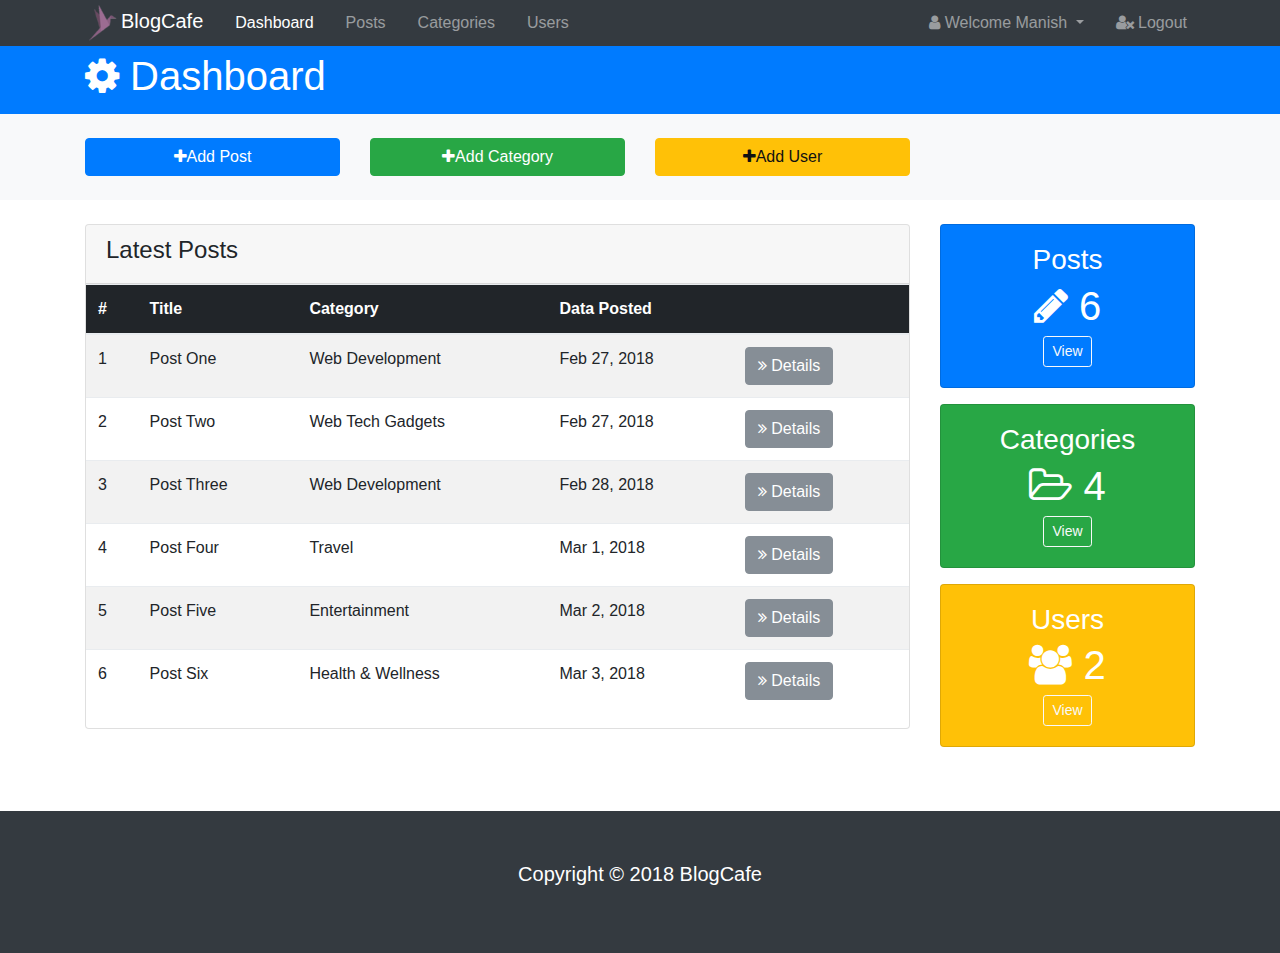
<file: src/index.html>
<!DOCTYPE html>
<html lang="en">

<head>
  <meta charset="UTF-8">
  <meta name="viewport" content="width=device-width, initial-scale=1.0">
  <meta http-equiv="X-UA-Compatible" content="ie=edge">
  <title>BlogCafe Admin Area</title>
  <!--############ Favicon ###########-->
  
  <link rel="apple-touch-icon" sizes="57x57" href="img/favicon/apple-icon-57x57.png">
  <link rel="apple-touch-icon" sizes="60x60" href="img/favicon/apple-icon-60x60.png">
  <link rel="apple-touch-icon" sizes="72x72" href="img/favicon/apple-icon-72x72.png">
  <link rel="apple-touch-icon" sizes="76x76" href="img/favicon/apple-icon-76x76.png">
  <link rel="apple-touch-icon" sizes="114x114" href="img/favicon/apple-icon-114x114.png">
  <link rel="apple-touch-icon" sizes="120x120" href="img/favicon/apple-icon-120x120.png">
  <link rel="apple-touch-icon" sizes="144x144" href="img/favicon/apple-icon-144x144.png">
  <link rel="apple-touch-icon" sizes="152x152" href="img/favicon/apple-icon-152x152.png">
  <link rel="apple-touch-icon" sizes="180x180" href="img/favicon/apple-icon-180x180.png">
  <link rel="icon" type="image/png" sizes="192x192" href="img/favicon/android-icon-192x192.png">
  <link rel="icon" type="image/png" sizes="32x32" href="img/favicon/favicon-32x32.png">
  <link rel="icon" type="image/png" sizes="96x96" href="img/favicon/favicon-96x96.png">
  <link rel="icon" type="image/png" sizes="16x16" href="img/favicon/favicon-16x16.png">
  <link rel="manifest" href="img/favicon/manifest.json">
  <meta name="msapplication-TileColor" content="#ffffff">
  <meta name="msapplication-TileImage" content="img/favicon/ms-icon-144x144.png">
  <meta name="theme-color" content="#ffffff">


  <link rel="stylesheet" href="css/font-awesome.min.css">
  <link rel="stylesheet" href="css/bootstrap.css">
  <link rel="stylesheet" href="css/style.css">
</head>

<body>

  <!--######################## NAVBAR #################-->

  <nav class="navbar navbar-expand-md navbar-dark bg-dark p-0">
    <div class="container">
      <a href="index.html" class="navbar-brand"><img src="img/favicon/android-icon-36x36.png" alt="logo">BlogCafe</a>
      <button class="navbar-toggler" data-toggle="collapse" data-target="#navbarNav">
        <span class="navbar-toggler-icon"></span>
      </button>
      <div class="collapse navbar-collapse" id="navbarNav">
        <ul class="navbar-nav">
          <li class="nav-item px-2">
            <a href="index.html" class="nav-link active">Dashboard</a>
          </li>
          <li class="nav-item px-2">
            <a href="posts.html" class="nav-link">Posts</a>
          </li>
          <li class="nav-item px-2">
            <a href="categories.html" class="nav-link">Categories</a>
          </li>
          <li class="nav-item px-2">
            <a href="users.html" class="nav-link">Users</a>
          </li>
        </ul>
        <ul class="navbar-nav ml-auto">
          <li class="nav-item dropdown mr-3">
            <a href="#" class="nav-link dropdown-toggle" data-toggle="dropdown">
              <i class="fa fa-user"></i> Welcome Manish
            </a>
            <div class="dropdown-menu">
              <a href="profile.html" class="dropdown-item">
                <i class="fa fa-user-circle"></i> Profile
              </a>
              <a href="settings.html" class="dropdown-item">
                <i class="fa fa-gear"></i> Settings
              </a>
            </div>
          </li>
          <li class="nav-item">
            <a href="login.html" class="nav-link">
              <i class="fa fa-user-times"></i> Logout
            </a>
          </li>
        </ul>
      </div>
    </div>
  </nav>

  <!--######################## HEADER #################-->

  <header id="main-header" class="py-2 bg-primary text-white">
    <div class="container">
      <div class="row">
        <div class="col-md-6">
          <h1><i class="fa fa-gear"></i> Dashboard</h1>
        </div>
      </div>
    </div>
  </header>

  <!--###################### ACTIONS ##################-->

  <section id="action" class="py-4 mb-4 bg-light">
    <div class="container">
      <div class="row">
        <div class="col-md-3">
          <a href="#" class="btn btn-primary btn-block" data-toggle="modal" data-target="#addPostModal">
            <i class="fa fa-plus"></i>Add Post
          </a>
        </div>
        <div class="col-md-3">
          <a href="#" class="btn btn-success btn-block" data-toggle="modal" data-target="#addCategoryModal">
            <i class="fa fa-plus"></i>Add Category
          </a>
        </div>
        <div class="col-md-3">
          <a href="#" class="btn btn-warning btn-block" data-toggle="modal" data-target="#addUserModal">
            <i class="fa fa-plus"></i>Add User
          </a>
        </div>
      </div>
    </div>
  </section>

  <!--################# POSTS #####################-->
  <section id="posts">
    <div class="container">
      <div class="row">
        <div class="col-md-9">
          <div class="card">
            <div class="card-header">
              <h4>Latest Posts</h4>
            </div>
            <table class="table table-striped">
              <thead class="thead-inverse">
                <tr>
                  <th>#</th>
                  <th>Title</th>
                  <th>Category</th>
                  <th>Data Posted</th>
                  <th></th>
                </tr>
              </thead>
              <tbody>
                <tr>
                  <td scope="row">1</td>
                  <td>Post One</td>
                  <td>Web Development</td>
                  <td>Feb 27, 2018</td>
                  <td><a href="details.html" class="btn btn-secondary">
                    <i class="fa fa-angle-double-right"></i> Details
                  </a></td>
                </tr>
                <tr>
                  <td scope="row">2</td>
                  <td>Post Two</td>
                  <td>Web Tech Gadgets</td>
                  <td>Feb 27, 2018</td>
                  <td><a href="details.html" class="btn btn-secondary">
                    <i class="fa fa-angle-double-right"></i> Details
                  </a></td>
                </tr>
                <tr>
                  <td scope="row">3</td>
                  <td>Post Three</td>
                  <td>Web Development</td>
                  <td>Feb 28, 2018</td>
                  <td><a href="details.html" class="btn btn-secondary">
                    <i class="fa fa-angle-double-right"></i> Details
                  </a></td>
                </tr>
                <tr>
                  <td scope="row">4</td>
                  <td>Post Four</td>
                  <td>Travel</td>
                  <td>Mar 1, 2018</td>
                  <td><a href="details.html" class="btn btn-secondary">
                    <i class="fa fa-angle-double-right"></i> Details
                  </a></td>
                </tr>
                <tr>
                  <td scope="row">5</td>
                  <td>Post Five</td>
                  <td>Entertainment</td>
                  <td>Mar 2, 2018</td>
                  <td><a href="details.html" class="btn btn-secondary">
                    <i class="fa fa-angle-double-right"></i> Details
                  </a></td>
                </tr>
                <tr>
                  <td scope="row">6</td>
                  <td>Post Six</td>
                  <td>Health & Wellness</td>
                  <td>Mar 3, 2018</td>
                  <td><a href="details.html" class="btn btn-secondary">
                    <i class="fa fa-angle-double-right"></i> Details
                  </a></td>
                </tr>
              </tbody>
            </table>
          </div>
        </div>
        <div class="col-md-3">
          <div class="card text-center bg-primary text-white mb-3">
            <div class="card-body">
              <h3>Posts</h3>
              <h1 class="dispaly-4">
                <i class="fa fa-pencil"></i> 6
              </h1>
              <a href="posts.html" class="btn btn-outline-light btn-sm">View</a>
            </div>
          </div>
          <div class="card text-center bg-success text-white mb-3">
            <div class="card-body">
              <h3>Categories</h3>
              <h1 class="dispaly-4">
                <i class="fa fa-folder-open-o"></i> 4
              </h1>
              <a href="categories.html" class="btn btn-outline-light btn-sm">View</a>
            </div>
          </div>
          <div class="card text-center bg-warning text-white mb-3">
            <div class="card-body">
              <h3>Users</h3>
              <h1 class="dispaly-4">
                <i class="fa fa-users"></i> 2
              </h1>
              <a href="users.html" class="btn btn-outline-light btn-sm">View</a>
            </div>
          </div>
        </div>
      </div>
    </div>
  </section>

  <!--################ Footer #################-->
  <footer id="main-footer" class="bg-dark text-white mt-5 p-5">
    <div class="container">
      <div class="row">
        <div class="col">
          <p class="lead text-center">Copyright &copy; 2018 BlogCafe</p>
        </div>
      </div>
    </div>
  </footer>

  <!--################# POST MODAL ##################-->

  <div class="modal fade" id="addPostModal">
    <div class="modal-dialog modal-lg">
      <div class="modal-content">
        <div class="modal-header bg-primary text-white">
          <h5 class="modal-title">Add Post</h5>
          <button class="close" data-dismiss="modal"><span>&times;</span></button>
        </div>
        <div class="modal-body">
          <form action="">
            <div class="form-group">
              <label for="title">Title</label>
              <input type="text" class="form-control">
            </div>
            <div class="form-group">
              <label for="category">Category</label>
              <select class="form-control">
                <option value="">Web Development</option>
                <option value="">Tech Gadgets</option>
                <option value="">Business</option>
                <option value="">Health & Wellness</option>
                <option value="">Travel</option>
                <option value="">Entertainment</option>
              </select>
            </div>
            <div class="form-group">
              <label for="file">Image Upload</label>
              <input type="file" class="form-control-file">
              <small class="form-text text-muted">Max Size 3mb</small>
            </div>
            <div class="form-group">
              <label for="body">Body</label>
              <textarea name="editor1" class="form-control"></textarea>
            </div>
          </form>
        </div>
        <div class="modal-footer">
          <button class="btn btn-secondary" data-dismiss="modal">Cancel</button>
          <button class="btn btn-primary" data-dismiss="modal">Save</button>
        </div>
      </div>
    </div>
  </div>

  <!--################# CATEGORY MODAL ##################-->

  <div class="modal fade" id="addCategoryModal">
    <div class="modal-dialog modal-lg">
      <div class="modal-content">
        <div class="modal-header bg-success text-white">
          <h5 class="modal-title">Add Category</h5>
          <button class="close" data-dismiss="modal"><span>&times;</span></button>
        </div>
        <div class="modal-body">
          <form action="">
            <div class="form-group">
              <label for="title">Title</label>
              <input type="text" class="form-control">
            </div>
          </form>
        </div>
        <div class="modal-footer">
          <button class="btn btn-secondary" data-dismiss="modal">Close</button>
          <button class="btn btn-success" data-dismiss="modal">Save Changes</button>
        </div>
      </div>
    </div>
  </div>

  <!--################# USER MODAL ##################-->

  <div class="modal fade" id="addUserModal">
    <div class="modal-dialog modal-lg">
      <div class="modal-content">
        <div class="modal-header bg-warning text-white">
          <h5 class="modal-title">Add User</h5>
          <button class="close" data-dismiss="modal"><span>&times;</span></button>
        </div>
        <div class="modal-body">
          <form action="">
            <div class="form-group">
              <label for="title">Name</label>
              <input type="text" class="form-control">
            </div>
            <div class="form-group">
              <label for="title">Email</label>
              <input type="email" class="form-control">
            </div>
            <div class="form-group">
              <label for="title">Password</label>
              <input type="password" class="form-control">
            </div>
            <div class="form-group">
              <label for="title">Confirm Password</label>
              <input type="password" class="form-control">
            </div>
          </form>
        </div>
        <div class="modal-footer">
          <button class="btn btn-secondary" data-dismiss="modal">Close</button>
          <button class="btn btn-warning" data-dismiss="modal">Save Changes</button>
        </div>
      </div>
    </div>
  </div>


  <script src="js/jquery.min.js"></script>
  <script src="js/popper.min.js"></script>
  <script src="js/bootstrap.min.js"></script>
  <script src="https://cdn.ckeditor.com/4.8.0/standard/ckeditor.js"></script>
  <script>
    CKEDITOR.replace('editor1');
  </script>
</body>

</html>
</file>
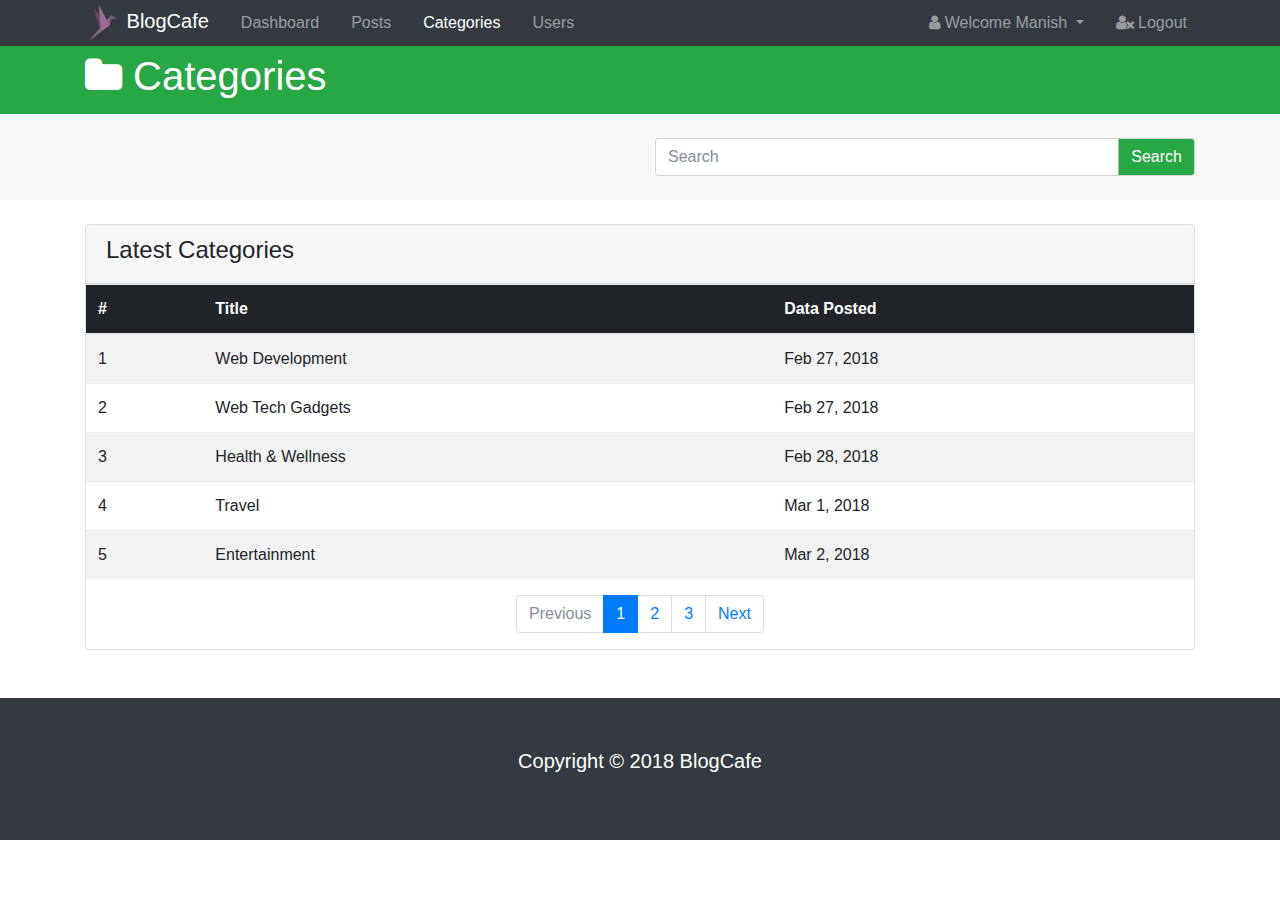
<file: src/categories.html>
<!DOCTYPE html>
<html lang="en">
<head>
  <meta charset="UTF-8">
  <meta name="viewport" content="width=device-width, initial-scale=1.0">
  <meta http-equiv="X-UA-Compatible" content="ie=edge">
  <title>BlogCafe Admin Area</title>

  <link rel="apple-touch-icon" sizes="57x57" href="img/favicon/apple-icon-57x57.png">
  <link rel="apple-touch-icon" sizes="60x60" href="img/favicon/apple-icon-60x60.png">
  <link rel="apple-touch-icon" sizes="72x72" href="img/favicon/apple-icon-72x72.png">
  <link rel="apple-touch-icon" sizes="76x76" href="img/favicon/apple-icon-76x76.png">
  <link rel="apple-touch-icon" sizes="114x114" href="img/favicon/apple-icon-114x114.png">
  <link rel="apple-touch-icon" sizes="120x120" href="img/favicon/apple-icon-120x120.png">
  <link rel="apple-touch-icon" sizes="144x144" href="img/favicon/apple-icon-144x144.png">
  <link rel="apple-touch-icon" sizes="152x152" href="img/favicon/apple-icon-152x152.png">
  <link rel="apple-touch-icon" sizes="180x180" href="img/favicon/apple-icon-180x180.png">
  <link rel="icon" type="image/png" sizes="192x192" href="img/favicon/android-icon-192x192.png">
  <link rel="icon" type="image/png" sizes="32x32" href="img/favicon/favicon-32x32.png">
  <link rel="icon" type="image/png" sizes="96x96" href="img/favicon/favicon-96x96.png">
  <link rel="icon" type="image/png" sizes="16x16" href="img/favicon/favicon-16x16.png">
  <link rel="manifest" href="img/favicon/manifest.json">
  <meta name="msapplication-TileColor" content="#ffffff">
  <meta name="msapplication-TileImage" content="img/favicon/ms-icon-144x144.png">
  <meta name="theme-color" content="#ffffff">

  <link rel="stylesheet" href="css/font-awesome.min.css">
  <link rel="stylesheet" href="css/bootstrap.css">
  <link rel="stylesheet" href="css/style.css">
</head>
<body>

<!--######################## NAVBAR #################-->

  <nav class="navbar navbar-expand-md navbar-dark bg-dark p-0">
    <div class="container">
      <a href="index.html" class="navbar-brand"><img src="img/favicon/android-icon-36x36.png" alt="logo"> BlogCafe</a>
      <button class="navbar-toggler" data-toggle="collapse" data-target="#navbarNav">
        <span class="navbar-toggler-icon"></span>
      </button>
      <div class="collapse navbar-collapse" id="navbarNav">
        <ul class="navbar-nav">
          <li class="nav-item px-2">
            <a href="index.html" class="nav-link">Dashboard</a>
          </li>
          <li class="nav-item px-2">
            <a href="posts.html" class="nav-link">Posts</a>
          </li>
          <li class="nav-item px-2">
            <a href="categories.html" class="nav-link active">Categories</a>
          </li>
          <li class="nav-item px-2">
            <a href="users.html" class="nav-link">Users</a>
          </li>
        </ul>
        <ul class="navbar-nav ml-auto">
          <li class="nav-item dropdown mr-3">
            <a href="#" class="nav-link dropdown-toggle" data-toggle="dropdown">
              <i class="fa fa-user"></i> Welcome Manish
            </a>
            <div class="dropdown-menu">
              <a href="profile.html" class="dropdown-item">
                <i class="fa fa-user-circle"></i> Profile
              </a>
              <a href="settings.html" class="dropdown-item">
                <i class="fa fa-gear"></i> Settings
              </a>
            </div>
          </li>
          <li class="nav-item">
            <a href="login.html" class="nav-link">
              <i class="fa fa-user-times"></i> Logout
            </a>
          </li>
        </ul>
      </div>
    </div>
  </nav>

  <!--######################## HEADER #################-->

  <header id="main-header" class="py-2 bg-success text-white">
    <div class="container">
      <div class="row">
        <div class="col-md-6">
          <h1><i class="fa fa-folder"></i> Categories</h1>
        </div>
      </div>
    </div>
  </header>

  <!--###################### ACTIONS ##################-->

  <section id="action" class="py-4 mb-4 bg-light">
    <div class="container">
      <div class="row">
        <div class="col-md-6 ml-auto">
          <div class="input-group">
            <input type="text" class="form-control" placeholder="Search">
            <span class="input-group-btn">
              <button class="btn btn-success">Search</button>
            </span>
          </div>
        </div>
      </div>
    </div>
  </section>

  <!--################# CATEGORIES #####################-->
  <section id="categories">
    <div class="container">
      <div class="row">
        <div class="col">
          <div class="card">
            <div class="card-header">
              <h4>Latest Categories</h4>
            </div>
            <table class="table table-striped">
              <thead class="thead-inverse">
                <tr>
                  <th>#</th>
                  <th>Title</th>
                  <th>Data Posted</th>
                </tr>
              </thead>
              <tbody>
                <tr>
                  <td scope="row">1</td>
                  <td>Web Development</td>
                  <td>Feb 27, 2018</td>
                </tr>
                <tr>
                  <td scope="row">2</td>
                  <td>Web Tech Gadgets</td>
                  <td>Feb 27, 2018</td>
                </tr>
                <tr>
                  <td scope="row">3</td>
                  <td>Health & Wellness</td>
                  <td>Feb 28, 2018</td>
                </tr>
                <tr>
                  <td scope="row">4</td>
                  <td>Travel</td>
                  <td>Mar 1, 2018</td>
                </tr>
                <tr>
                  <td scope="row">5</td>
                  <td>Entertainment</td>
                  <td>Mar 2, 2018</td>
                </tr>
              </tbody>
            </table>
            <nav class="ml-4 self mx-auto">
              <ul class="pagination">
                <li class="page-item disabled"><a href="#" class="page-link">Previous</a></li>
                <li class="page-item active"><a href="#" class="page-link">1</a></a></li>
                <li class="page-item"><a href="#" class="page-link">2</a></li>
                <li class="page-item"><a href="#" class="page-link">3</a></li>
                <li class="page-item"><a href="#" class="page-link">Next</a></li>
              </ul>
            </nav>
          </div>
        </div>
      </div>
    </div>
  </section>

  <!--################ Footer #################-->
  <footer id="main-footer" class="bg-dark text-white mt-5 p-5">
    <div class="container">
      <div class="row">
        <div class="col">
          <p class="lead text-center">Copyright &copy; 2018 BlogCafe</p>
        </div>
      </div>
    </div>
  </footer>


  <script src="js/jquery.min.js"></script>
  <script src="js/popper.min.js"></script>
  <script src="js/bootstrap.min.js"></script>
</body>
</html>
</file>
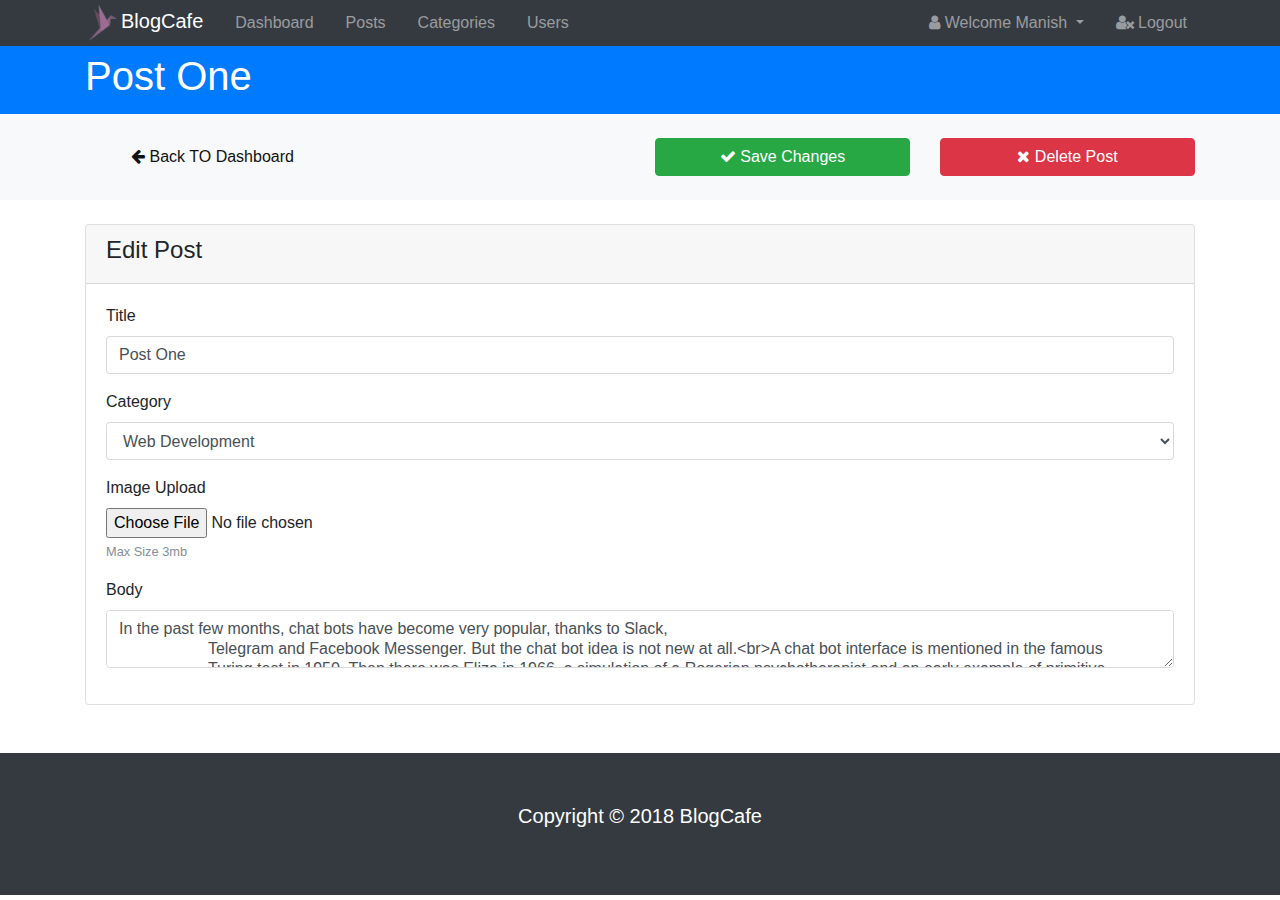
<file: src/details.html>
<!DOCTYPE html>
<html lang="en">

<head>
  <meta charset="UTF-8">
  <meta name="viewport" content="width=device-width, initial-scale=1.0">
  <meta http-equiv="X-UA-Compatible" content="ie=edge">
  <title>BlogCafe Admin Area</title>
  <!--############ Favicon ###########-->

  <link rel="apple-touch-icon" sizes="57x57" href="img/favicon/apple-icon-57x57.png">
  <link rel="apple-touch-icon" sizes="60x60" href="img/favicon/apple-icon-60x60.png">
  <link rel="apple-touch-icon" sizes="72x72" href="img/favicon/apple-icon-72x72.png">
  <link rel="apple-touch-icon" sizes="76x76" href="img/favicon/apple-icon-76x76.png">
  <link rel="apple-touch-icon" sizes="114x114" href="img/favicon/apple-icon-114x114.png">
  <link rel="apple-touch-icon" sizes="120x120" href="img/favicon/apple-icon-120x120.png">
  <link rel="apple-touch-icon" sizes="144x144" href="img/favicon/apple-icon-144x144.png">
  <link rel="apple-touch-icon" sizes="152x152" href="img/favicon/apple-icon-152x152.png">
  <link rel="apple-touch-icon" sizes="180x180" href="img/favicon/apple-icon-180x180.png">
  <link rel="icon" type="image/png" sizes="192x192" href="img/favicon/android-icon-192x192.png">
  <link rel="icon" type="image/png" sizes="32x32" href="img/favicon/favicon-32x32.png">
  <link rel="icon" type="image/png" sizes="96x96" href="img/favicon/favicon-96x96.png">
  <link rel="icon" type="image/png" sizes="16x16" href="img/favicon/favicon-16x16.png">
  <link rel="manifest" href="img/favicon/manifest.json">
  <meta name="msapplication-TileColor" content="#ffffff">
  <meta name="msapplication-TileImage" content="img/favicon/ms-icon-144x144.png">
  <meta name="theme-color" content="#ffffff">


  <link rel="stylesheet" href="css/font-awesome.min.css">
  <link rel="stylesheet" href="css/bootstrap.css">
  <link rel="stylesheet" href="css/style.css">
</head>

<body>

  <!--######################## NAVBAR #################-->

  <nav class="navbar navbar-expand-md navbar-dark bg-dark p-0">
    <div class="container">
      <a href="index.html" class="navbar-brand"><img src="img/favicon/android-icon-36x36.png" alt="logo">BlogCafe</a>
      <button class="navbar-toggler" data-toggle="collapse" data-target="#navbarNav">
        <span class="navbar-toggler-icon"></span>
      </button>
      <div class="collapse navbar-collapse" id="navbarNav">
        <ul class="navbar-nav">
          <li class="nav-item px-2">
            <a href="index.html" class="nav-link">Dashboard</a>
          </li>
          <li class="nav-item px-2">
            <a href="posts.html" class="nav-link">Posts</a>
          </li>
          <li class="nav-item px-2">
            <a href="categories.html" class="nav-link">Categories</a>
          </li>
          <li class="nav-item px-2">
            <a href="users.html" class="nav-link">Users</a>
          </li>
        </ul>
        <ul class="navbar-nav ml-auto">
          <li class="nav-item dropdown mr-3">
            <a href="#" class="nav-link dropdown-toggle" data-toggle="dropdown">
              <i class="fa fa-user"></i> Welcome Manish
            </a>
            <div class="dropdown-menu">
              <a href="profile.html" class="dropdown-item">
                <i class="fa fa-user-circle"></i> Profile
              </a>
              <a href="settings.html" class="dropdown-item">
                <i class="fa fa-gear"></i> Settings
              </a>
            </div>
          </li>
          <li class="nav-item">
            <a href="login.html" class="nav-link">
              <i class="fa fa-user-times"></i> Logout
            </a>
          </li>
        </ul>
      </div>
    </div>
  </nav>

  <!--######################## HEADER #################-->

  <header id="main-header" class="py-2 bg-primary text-white">
    <div class="container">
      <div class="row">
        <div class="col-md-6">
          <h1>Post One</h1>
        </div>
      </div>
    </div>
  </header>

  <!--###################### ACTIONS ##################-->

  <section id="action" class="py-4 mb-4 bg-light">
    <div class="container">
      <div class="row">
        <div class="col-md-3 mr-auto">
          <a href="index.html" class="btn btn-light btn-block">
            <i class="fa fa-arrow-left"></i> Back TO Dashboard
          </a>
        </div>
        <div class="col-md-3">
          <a href="#" class="btn btn-success btn-block">
            <i class="fa fa-check"></i> Save Changes
          </a>
        </div>
        <div class="col-md-3">
          <a href="#" class="btn btn-danger btn-block">
            <i class="fa fa-remove"></i> Delete Post
          </a>
        </div>
      </div>
    </div>
  </section>

  <!--################# POSTS #####################-->
  <section id="posts">
    <div class="container">
      <div class="row">
        <div class="col">
          <div class="card">
            <div class="card-header">
              <h4>Edit Post</h4>
            </div>
            <div class="card-body">
              <form action="">
                <div class="form-group">
                  <label for="title">Title</label>
                  <input type="text" class="form-control" value="Post One">
                </div>
                <div class="form-group">
                  <label for="title">Category</label>
                  <select class="form-control">
                    <option value="">Web Development</option>
                    <option value="">Tech Gadgets</option>
                    <option value="">Business</option>
                    <option value="">Health & Wellness</option>
                  <select>
                </div>
                <div class="form-group">
                  <label for="file">Image Upload</label>
                  <input type="file" class="form-control-file">
                  <small class="form-text text-muted">Max Size 3mb</small>
                </div>
                <div class="form-group">
                  <label for="body">Body</label>
                  <textarea name="editor1" class="form-control">In the past few months, chat bots have become very popular, thanks to Slack,
                    Telegram and Facebook Messenger. But the chat bot idea is not new at all.<br>A chat bot interface is mentioned in the famous
                    Turing test in 1950. Then there was Eliza in 1966, a simulation of a Rogerian psychotherapist and an early example of primitive
                    natural language processing. After that came Parry in 1972, a simulation of a person with paranoid schizophrenia (and, yes, of course,
                    Parry met Eliza).</textarea>
                </div>
              </form>
            </div>
          </div>
        </div>
      </div>
    </div>
  </section>

  <!--################ Footer #################-->
  <footer id="main-footer" class="bg-dark text-white mt-5 p-5">
    <div class="container">
      <div class="row">
        <div class="col">
          <p class="lead text-center">Copyright &copy; 2018 BlogCafe</p>
        </div>
      </div>
    </div>
  </footer>



  <script src="js/jquery.min.js"></script>
  <script src="js/popper.min.js"></script>
  <script src="js/bootstrap.min.js"></script>
  <script src="https://cdn.ckeditor.com/4.8.0/standard/ckeditor.js"></script>
  <script>
    CKEDITOR.replace('editor1');
  </script>
</body>

</html>
</file>
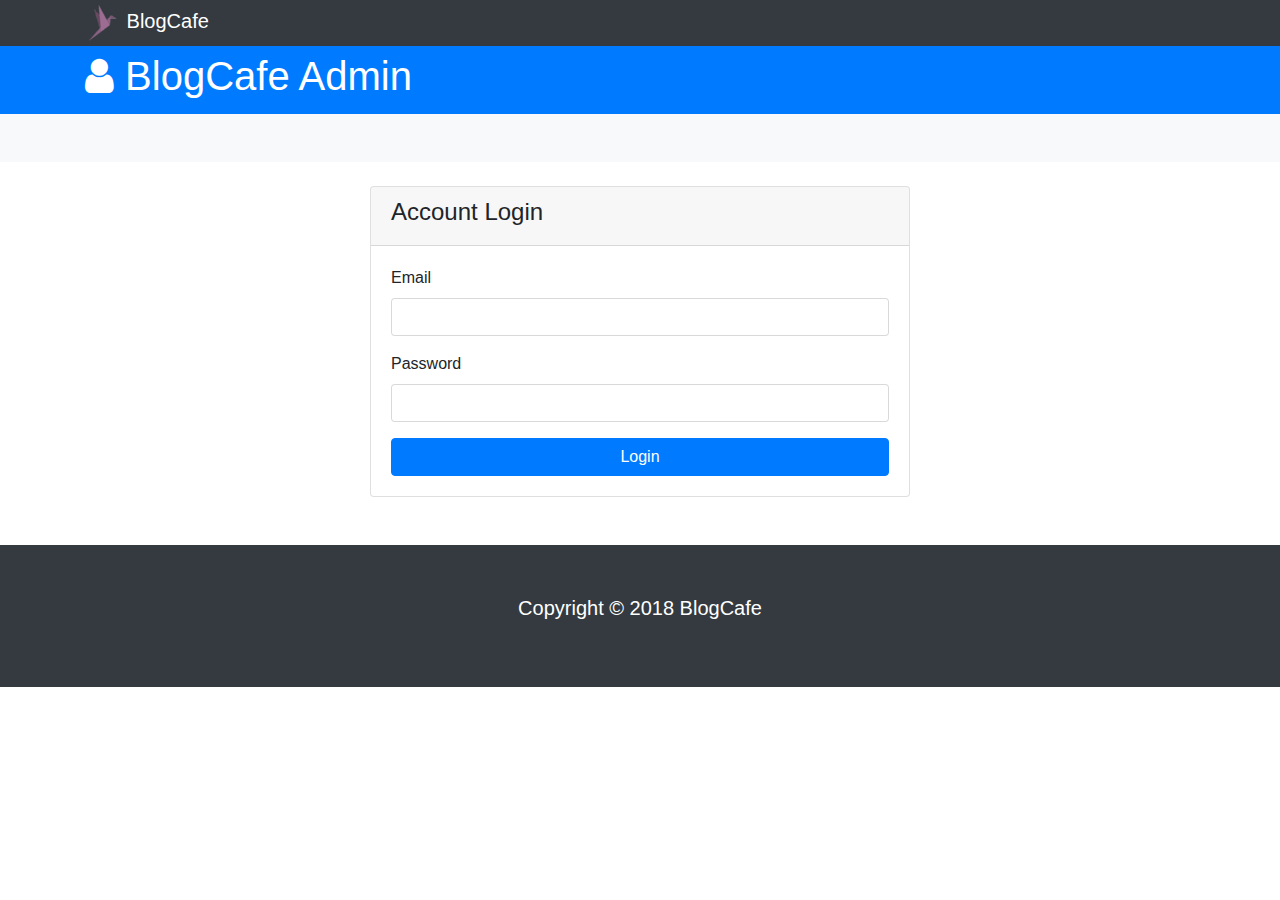
<file: src/login.html>
<!DOCTYPE html>
<html lang="en">
<head>
  <meta charset="UTF-8">
  <meta name="viewport" content="width=device-width, initial-scale=1.0">
  <meta http-equiv="X-UA-Compatible" content="ie=edge">
  <title>BlogCafe Admin Area</title>

  <link rel="apple-touch-icon" sizes="57x57" href="img/favicon/apple-icon-57x57.png">
  <link rel="apple-touch-icon" sizes="60x60" href="img/favicon/apple-icon-60x60.png">
  <link rel="apple-touch-icon" sizes="72x72" href="img/favicon/apple-icon-72x72.png">
  <link rel="apple-touch-icon" sizes="76x76" href="img/favicon/apple-icon-76x76.png">
  <link rel="apple-touch-icon" sizes="114x114" href="img/favicon/apple-icon-114x114.png">
  <link rel="apple-touch-icon" sizes="120x120" href="img/favicon/apple-icon-120x120.png">
  <link rel="apple-touch-icon" sizes="144x144" href="img/favicon/apple-icon-144x144.png">
  <link rel="apple-touch-icon" sizes="152x152" href="img/favicon/apple-icon-152x152.png">
  <link rel="apple-touch-icon" sizes="180x180" href="img/favicon/apple-icon-180x180.png">
  <link rel="icon" type="image/png" sizes="192x192" href="img/favicon/android-icon-192x192.png">
  <link rel="icon" type="image/png" sizes="32x32" href="img/favicon/favicon-32x32.png">
  <link rel="icon" type="image/png" sizes="96x96" href="img/favicon/favicon-96x96.png">
  <link rel="icon" type="image/png" sizes="16x16" href="img/favicon/favicon-16x16.png">
  <link rel="manifest" href="img/favicon/manifest.json">
  <meta name="msapplication-TileColor" content="#ffffff">
  <meta name="msapplication-TileImage" content="img/favicon/ms-icon-144x144.png">
  <meta name="theme-color" content="#ffffff">

  <link rel="stylesheet" href="css/font-awesome.min.css">
  <link rel="stylesheet" href="css/bootstrap.css">
  <link rel="stylesheet" href="css/style.css">
</head>
<body>

<!--######################## NAVBAR #################-->

  <nav class="navbar navbar-dark bg-dark p-0">
    <div class="container">
      <a href="index.html" class="navbar-brand"><img src="img/favicon/android-icon-36x36.png" alt="logo"> BlogCafe</a>
    </div>
  </nav>

  <!--######################## HEADER #################-->

  <header id="main-header" class="py-2 bg-primary text-white">
    <div class="container">
      <div class="row">
        <div class="col-md-6">
          <h1><i class="fa fa-user"></i> BlogCafe Admin</h1>
        </div>
      </div>
    </div>
  </header>

<!--######################## ACTIONS #################-->
<section id="action" class="py-4 mb-4 bg-light">
    <div class="container">
      <div class="row">
      </div>
    </div>
  </section>

  <!--######################## LOGIN #################-->
  <section id="login">
    <div class="container">
      <div class="row">
        <div class="col-md-6 mx-auto">
          <div class="card">
            <div class="card-header">
              <h4>Account Login</h4>
            </div>
            <div class="card-body">
              <form action="index.html">
                <div class="form-group">
                  <label for="email">Email</label>
                  <input type="email" class="form-control">
                </div>
                <div class="form-group">
                  <label for="password">Password</label>
                  <input type="password" class="form-control">
                </div>
                <input type="submit" class="btn btn-primary btn-block" value="Login ">
              </form>
            </div>
          </div>
        </div>
      </div>
    </div>
  </section>

  <!--################ Footer #################-->
  <footer id="main-footer" class="bg-dark text-white mt-5 p-5">
    <div class="container">
      <div class="row">
        <div class="col">
          <p class="lead text-center">Copyright &copy; 2018 BlogCafe</p>
        </div>
      </div>
    </div>
  </footer>


  <script src="js/jquery.min.js"></script>
  <script src="js/popper.min.js"></script>
  <script src="js/bootstrap.min.js"></script>
</body>
</html>
</file>
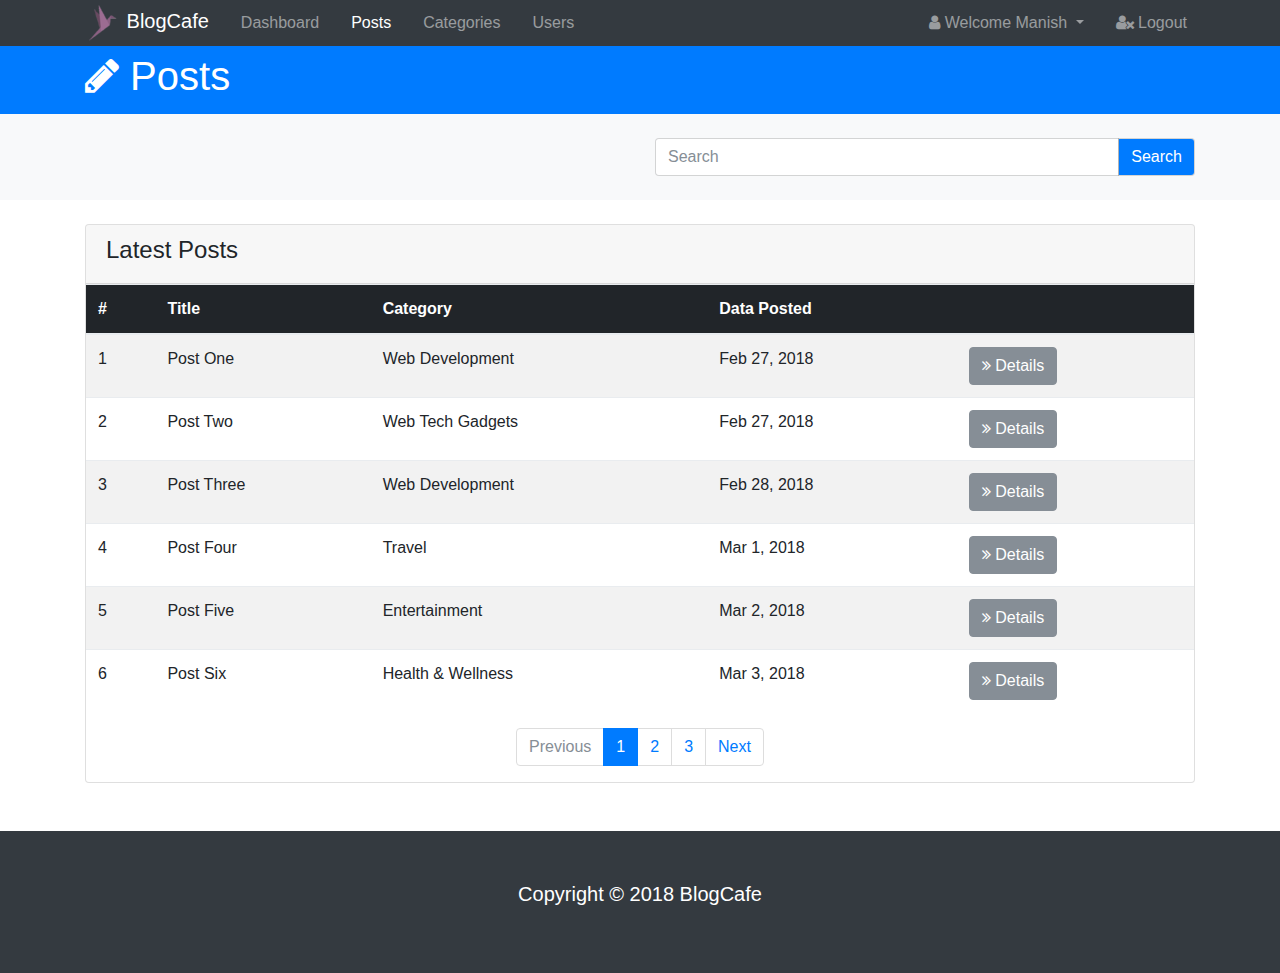
<file: src/posts.html>
<!DOCTYPE html>
<html lang="en">
<head>
  <meta charset="UTF-8">
  <meta name="viewport" content="width=device-width, initial-scale=1.0">
  <meta http-equiv="X-UA-Compatible" content="ie=edge">
  <title>BlogCafe Admin Area</title>

  <link rel="apple-touch-icon" sizes="57x57" href="img/favicon/apple-icon-57x57.png">
  <link rel="apple-touch-icon" sizes="60x60" href="img/favicon/apple-icon-60x60.png">
  <link rel="apple-touch-icon" sizes="72x72" href="img/favicon/apple-icon-72x72.png">
  <link rel="apple-touch-icon" sizes="76x76" href="img/favicon/apple-icon-76x76.png">
  <link rel="apple-touch-icon" sizes="114x114" href="img/favicon/apple-icon-114x114.png">
  <link rel="apple-touch-icon" sizes="120x120" href="img/favicon/apple-icon-120x120.png">
  <link rel="apple-touch-icon" sizes="144x144" href="img/favicon/apple-icon-144x144.png">
  <link rel="apple-touch-icon" sizes="152x152" href="img/favicon/apple-icon-152x152.png">
  <link rel="apple-touch-icon" sizes="180x180" href="img/favicon/apple-icon-180x180.png">
  <link rel="icon" type="image/png" sizes="192x192" href="img/favicon/android-icon-192x192.png">
  <link rel="icon" type="image/png" sizes="32x32" href="img/favicon/favicon-32x32.png">
  <link rel="icon" type="image/png" sizes="96x96" href="img/favicon/favicon-96x96.png">
  <link rel="icon" type="image/png" sizes="16x16" href="img/favicon/favicon-16x16.png">
  <link rel="manifest" href="img/favicon/manifest.json">
  <meta name="msapplication-TileColor" content="#ffffff">
  <meta name="msapplication-TileImage" content="img/favicon/ms-icon-144x144.png">
  <meta name="theme-color" content="#ffffff">

  <link rel="stylesheet" href="css/font-awesome.min.css">
  <link rel="stylesheet" href="css/bootstrap.css">
  <link rel="stylesheet" href="css/style.css">
</head>
<body>

<!--######################## NAVBAR #################-->

  <nav class="navbar navbar-expand-md navbar-dark bg-dark p-0">
    <div class="container">
      <a href="index.html" class="navbar-brand"><img src="img/favicon/android-icon-36x36.png" alt="logo"> BlogCafe</a>
      <button class="navbar-toggler" data-toggle="collapse" data-target="#navbarNav">
        <span class="navbar-toggler-icon"></span>
      </button>
      <div class="collapse navbar-collapse" id="navbarNav">
        <ul class="navbar-nav">
          <li class="nav-item px-2">
            <a href="index.html" class="nav-link">Dashboard</a>
          </li>
          <li class="nav-item px-2">
            <a href="posts.html" class="nav-link active">Posts</a>
          </li>
          <li class="nav-item px-2">
            <a href="categories.html" class="nav-link">Categories</a>
          </li>
          <li class="nav-item px-2">
            <a href="users.html" class="nav-link">Users</a>
          </li>
        </ul>
        <ul class="navbar-nav ml-auto">
          <li class="nav-item dropdown mr-3">
            <a href="#" class="nav-link dropdown-toggle" data-toggle="dropdown">
              <i class="fa fa-user"></i> Welcome Manish
            </a>
            <div class="dropdown-menu">
              <a href="profile.html" class="dropdown-item">
                <i class="fa fa-user-circle"></i> Profile
              </a>
              <a href="settings.html" class="dropdown-item">
                <i class="fa fa-gear"></i> Settings
              </a>
            </div>
          </li>
          <li class="nav-item">
            <a href="login.html" class="nav-link">
              <i class="fa fa-user-times"></i> Logout
            </a>
          </li>
        </ul>
      </div>
    </div>
  </nav>

  <!--######################## HEADER #################-->

  <header id="main-header" class="py-2 bg-primary text-white">
    <div class="container">
      <div class="row">
        <div class="col-md-6">
          <h1><i class="fa fa-pencil"></i> Posts</h1>
        </div>
      </div>
    </div>
  </header>

  <!--###################### ACTIONS ##################-->

  <section id="action" class="py-4 mb-4 bg-light">
    <div class="container">
      <div class="row">
        <div class="col-md-6 ml-auto">
          <div class="input-group">
            <input type="text" class="form-control" placeholder="Search">
            <span class="input-group-btn">
              <button class="btn btn-primary">Search</button>
            </span>
          </div>
        </div>
      </div>
    </div>
  </section>

  <!--################# POSTS #####################-->
  <section id="posts">
    <div class="container">
      <div class="row">
        <div class="col">
          <div class="card">
            <div class="card-header">
              <h4>Latest Posts</h4>
            </div>
            <table class="table table-striped">
              <thead class="thead-inverse">
                <tr>
                  <th>#</th>
                  <th>Title</th>
                  <th>Category</th>
                  <th>Data Posted</th>
                  <th></th>
                </tr>
              </thead>
              <tbody>
                <tr>
                  <td scope="row">1</td>
                  <td>Post One</td>
                  <td>Web Development</td>
                  <td>Feb 27, 2018</td>
                  <td><a href="details.html" class="btn btn-secondary">
                    <i class="fa fa-angle-double-right"></i> Details
                  </a></td>
                </tr>
                <tr>
                  <td scope="row">2</td>
                  <td>Post Two</td>
                  <td>Web Tech Gadgets</td>
                  <td>Feb 27, 2018</td>
                  <td><a href="details.html" class="btn btn-secondary">
                    <i class="fa fa-angle-double-right"></i> Details
                  </a></td>
                </tr>
                <tr>
                  <td scope="row">3</td>
                  <td>Post Three</td>
                  <td>Web Development</td>
                  <td>Feb 28, 2018</td>
                  <td><a href="details.html" class="btn btn-secondary">
                    <i class="fa fa-angle-double-right"></i> Details
                  </a></td>
                </tr>
                <tr>
                  <td scope="row">4</td>
                  <td>Post Four</td>
                  <td>Travel</td>
                  <td>Mar 1, 2018</td>
                  <td><a href="details.html" class="btn btn-secondary">
                    <i class="fa fa-angle-double-right"></i> Details
                  </a></td>
                </tr>
                <tr>
                  <td scope="row">5</td>
                  <td>Post Five</td>
                  <td>Entertainment</td>
                  <td>Mar 2, 2018</td>
                  <td><a href="details.html" class="btn btn-secondary">
                    <i class="fa fa-angle-double-right"></i> Details
                  </a></td>
                </tr>
                <tr>
                  <td scope="row">6</td>
                  <td>Post Six</td>
                  <td>Health & Wellness</td>
                  <td>Mar 3, 2018</td>
                  <td><a href="details.html" class="btn btn-secondary">
                    <i class="fa fa-angle-double-right"></i> Details
                  </a></td>
                </tr>
              </tbody>
            </table>
            <nav class="ml-4 mx-auto">
              <ul class="pagination">
                <li class="page-item disabled"><a href="#" class="page-link">Previous</a></li>
                <li class="page-item active"><a href="#" class="page-link">1</a></a></li>
                <li class="page-item"><a href="#" class="page-link">2</a></li>
                <li class="page-item"><a href="#" class="page-link">3</a></li>
                <li class="page-item"><a href="#" class="page-link">Next</a></li>
              </ul>
            </nav>
          </div>
        </div>
      </div>
    </div>
  </section>

  <!--################ Footer #################-->
  <footer id="main-footer" class="bg-dark text-white mt-5 p-5">
    <div class="container">
      <div class="row">
        <div class="col">
          <p class="lead text-center">Copyright &copy; 2018 BlogCafe</p>
        </div>
      </div>
    </div>
  </footer>


  <script src="js/jquery.min.js"></script>
  <script src="js/popper.min.js"></script>
  <script src="js/bootstrap.min.js"></script>
</body>
</html>
</file>
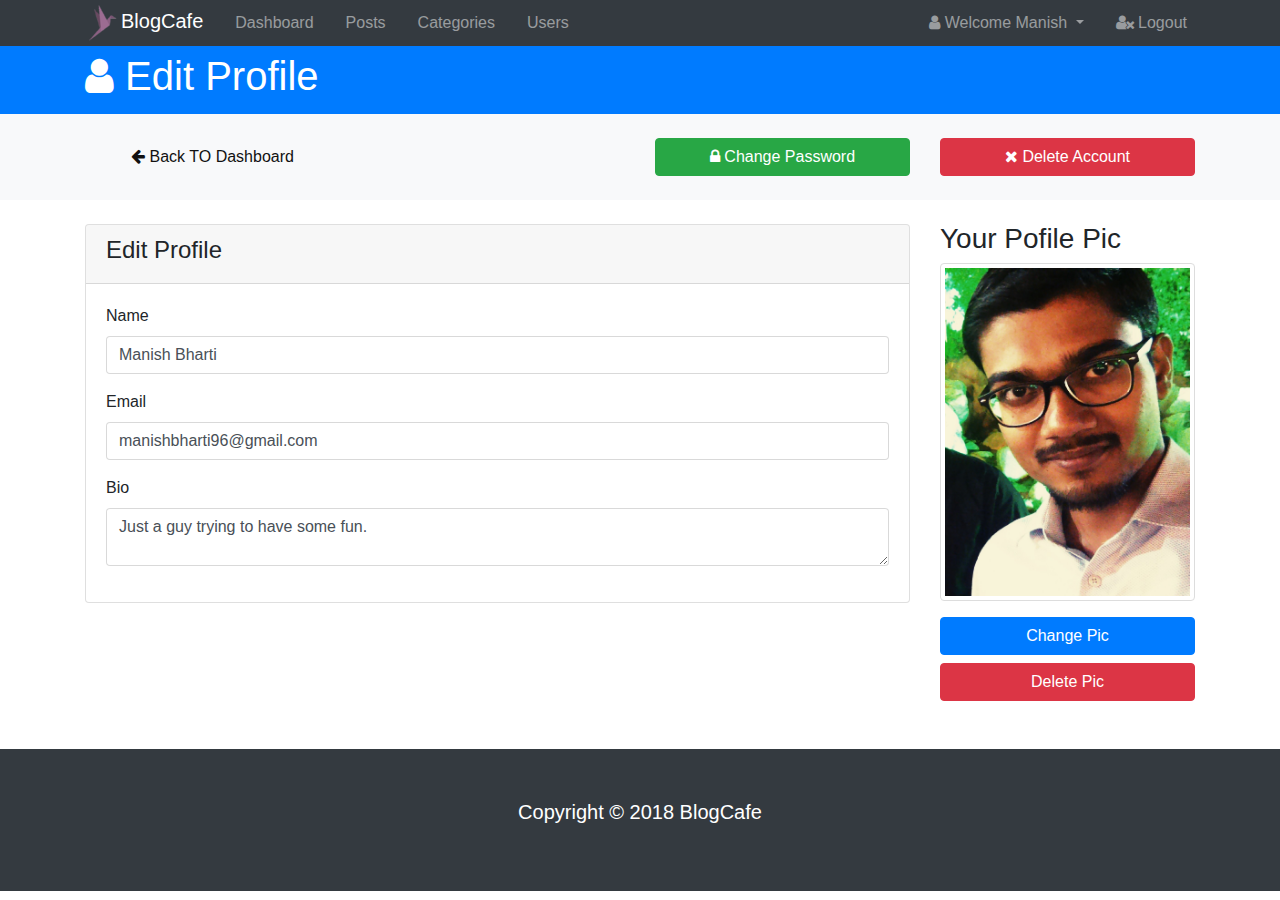
<file: src/profile.html>
<!DOCTYPE html>
<html lang="en">

<head>
  <meta charset="UTF-8">
  <meta name="viewport" content="width=device-width, initial-scale=1.0">
  <meta http-equiv="X-UA-Compatible" content="ie=edge">
  <title>BlogCafe Admin Area</title>
  <!--############ Favicon ###########-->

  <link rel="apple-touch-icon" sizes="57x57" href="img/favicon/apple-icon-57x57.png">
  <link rel="apple-touch-icon" sizes="60x60" href="img/favicon/apple-icon-60x60.png">
  <link rel="apple-touch-icon" sizes="72x72" href="img/favicon/apple-icon-72x72.png">
  <link rel="apple-touch-icon" sizes="76x76" href="img/favicon/apple-icon-76x76.png">
  <link rel="apple-touch-icon" sizes="114x114" href="img/favicon/apple-icon-114x114.png">
  <link rel="apple-touch-icon" sizes="120x120" href="img/favicon/apple-icon-120x120.png">
  <link rel="apple-touch-icon" sizes="144x144" href="img/favicon/apple-icon-144x144.png">
  <link rel="apple-touch-icon" sizes="152x152" href="img/favicon/apple-icon-152x152.png">
  <link rel="apple-touch-icon" sizes="180x180" href="img/favicon/apple-icon-180x180.png">
  <link rel="icon" type="image/png" sizes="192x192" href="img/favicon/android-icon-192x192.png">
  <link rel="icon" type="image/png" sizes="32x32" href="img/favicon/favicon-32x32.png">
  <link rel="icon" type="image/png" sizes="96x96" href="img/favicon/favicon-96x96.png">
  <link rel="icon" type="image/png" sizes="16x16" href="img/favicon/favicon-16x16.png">
  <link rel="manifest" href="img/favicon/manifest.json">
  <meta name="msapplication-TileColor" content="#ffffff">
  <meta name="msapplication-TileImage" content="img/favicon/ms-icon-144x144.png">
  <meta name="theme-color" content="#ffffff">


  <link rel="stylesheet" href="css/font-awesome.min.css">
  <link rel="stylesheet" href="css/bootstrap.css">
  <link rel="stylesheet" href="css/style.css">
</head>

<body>

  <!--######################## NAVBAR #################-->

  <nav class="navbar navbar-expand-md navbar-dark bg-dark p-0">
    <div class="container">
      <a href="index.html" class="navbar-brand"><img src="img/favicon/android-icon-36x36.png" alt="logo">BlogCafe</a>
      <button class="navbar-toggler" data-toggle="collapse" data-target="#navbarNav">
        <span class="navbar-toggler-icon"></span>
      </button>
      <div class="collapse navbar-collapse" id="navbarNav">
        <ul class="navbar-nav">
          <li class="nav-item px-2">
            <a href="index.html" class="nav-link">Dashboard</a>
          </li>
          <li class="nav-item px-2">
            <a href="posts.html" class="nav-link">Posts</a>
          </li>
          <li class="nav-item px-2">
            <a href="categories.html" class="nav-link">Categories</a>
          </li>
          <li class="nav-item px-2">
            <a href="users.html" class="nav-link">Users</a>
          </li>
        </ul>
        <ul class="navbar-nav ml-auto">
          <li class="nav-item dropdown mr-3">
            <a href="#" class="nav-link dropdown-toggle" data-toggle="dropdown">
              <i class="fa fa-user"></i> Welcome Manish
            </a>
            <div class="dropdown-menu">
              <a href="profile.html" class="dropdown-item">
                <i class="fa fa-user-circle"></i> Profile
              </a>
              <a href="settings.html" class="dropdown-item">
                <i class="fa fa-gear"></i> Settings
              </a>
            </div>
          </li>
          <li class="nav-item">
            <a href="login.html" class="nav-link">
              <i class="fa fa-user-times"></i> Logout
            </a>
          </li>
        </ul>
      </div>
    </div>
  </nav>

  <!--######################## HEADER #################-->

  <header id="main-header" class="py-2 bg-primary text-white">
    <div class="container">
      <div class="row">
        <div class="col-md-6">
          <h1><i class="fa fa-user"></i> Edit Profile</h1>
        </div>
      </div>
    </div>
  </header>

  <!--###################### ACTIONS ##################-->

  <section id="action" class="py-4 mb-4 bg-light">
    <div class="container">
      <div class="row">
        <div class="col-md-3 mr-auto">
          <a href="index.html" class="btn btn-light btn-block">
            <i class="fa fa-arrow-left"></i> Back TO Dashboard
          </a>
        </div>
        <div class="col-md-3">
          <a href="#" class="btn btn-success btn-block" data-toggle="modal" data-target="#passwordModal">
            <i class="fa fa-lock"></i> Change Password
          </a>
        </div>
        <div class="col-md-3" data-toggle="modal" data-target="#deleteAccountModal">
          <a href="#" class="btn btn-danger btn-block">
            <i class="fa fa-remove"></i> Delete Account
          </a>
        </div>
      </div>
    </div>
  </section>

  <!--################# PROFILE EDIT #####################-->
  <section id="profile">
    <div class="container">
      <div class="row">
        <div class="col-md-9">
          <div class="card">
            <div class="card-header">
              <h4>Edit Profile</h4>
            </div>
            <div class="card-body">
              <form action="">
                <div class="form-group">
                  <label for="name">Name</label>
                  <input type="text" class="form-control" value="Manish Bharti">
                </div>
                <div class="form-group">
                  <label for="email">Email</label>
                  <input type="email" class="form-control" value="manishbharti96@gmail.com">
                </div>
                <div class="form-group">
                  <label for="body">Bio</label>
                  <textarea name="editor1" class="form-control">Just a guy trying to have some fun.</textarea>
                </div>
              </form>
            </div>
          </div>
        </div>
        <div class="col-md-3">
          <h3>Your Pofile Pic</h3>
          <img id="profile_pic" src="img/avatar.jpg" alt="profile_pic" class="d-block img-fluid mb-3 img-thumbnail">
          <span class="btn btn-primary btn-block btn-file" onclick="setTimeout(func1, 12000)">Change Pic <input type="file"></span>
          <button class="btn btn-danger btn-block" data-toggle="modal" data-target="#deletePicModal">Delete Pic</button>
        </div>
      </div>
    </div>
  </section>

  <!--################ Footer #################-->
  <footer id="main-footer" class="bg-dark text-white mt-5 p-5">
    <div class="container">
      <div class="row">
        <div class="col">
          <p class="lead text-center">Copyright &copy; 2018 BlogCafe</p>
        </div>
      </div>
    </div>
  </footer>

  <!--################# PASSWORD MODAL ##################-->

  <div class="modal fade" id="passwordModal">
    <div class="modal-dialog modal-lg">
      <div class="modal-content">
        <div class="modal-header bg-primary text-white">
          <h5 class="modal-title">Change Password</h5>
          <button class="close" data-dismiss="modal"><span>&times;</span></button>
        </div>
        <div class="modal-body">
          <form action="">
            <div class="form-group">
              <label for="title">Password</label>
              <input type="password" class="form-control">
            </div>
            <div class="form-group">
              <label for="title">Confirm Password</label>
              <input type="password" class="form-control">
            </div>
          </form>
        </div>
        <div class="modal-footer">
          <button class="btn btn-secondary" data-dismiss="modal">Close</button>
          <button class="btn btn-primary" data-dismiss="modal">Update Changes</button>
        </div>
      </div>
    </div>
  </div>

  <!--################# DELETE ACCOUNT MODAL ##################-->

  <div class="modal fade" id="deleteAccountModal">
    <div class="modal-dialog modal-lg">
      <div class="modal-content">
        <div class="modal-header bg-danger text-white">
          <h5 class="modal-title">Delete Account</h5>
          <button class="close" data-dismiss="modal"><span>&times;</span></button>
        </div>
        <div class="modal-body">
          <p class="lead">Account once deleted, will be permanentaly removed fron BlogCafe.<br>
            Are you sure you want to delete your account?</p>
        </div>
        <div class="modal-footer">
          <button class="btn btn-secondary" data-dismiss="modal">Cancel</button>
          <button class="btn btn-danger" data-dismiss="modal">Delete My Account</button>
        </div>
      </div>
    </div>
  </div>

  <!--################# DELETE PIC MODAL ##################-->

  <div class="modal fade" id="deletePicModal">
    <div class="modal-dialog modal-lg">
      <div class="modal-content">
        <div class="modal-header bg-danger text-white">
          <h5 class="modal-title">Delete Pic</h5>
          <button class="close" data-dismiss="modal"><span>&times;</span></button>
        </div>
        <div class="modal-body">
          <p class="lead">Your profile pic will be set to the BlogCafe'sdefault image.<br>
            Do you wish to continue?</p>
        </div>
        <div class="modal-footer">
          <button class="btn btn-secondary" data-dismiss="modal">Cancel</button>
          <button class="btn btn-danger" data-dismiss="modal" onClick="func2()">Delete My Pic</button>
        </div>
      </div>
    </div>
  </div>

  <script src="js/jquery.min.js"></script>
  <script src="js/popper.min.js"></script>
  <script src="js/bootstrap.min.js"></script>
  <script src="js/profile.js"></script>
  <script src="https://cdn.ckeditor.com/4.8.0/standard/ckeditor.js"></script>
  <script>
    CKEDITOR.replace('editor1');
  </script>
</body>

</html>
</file>
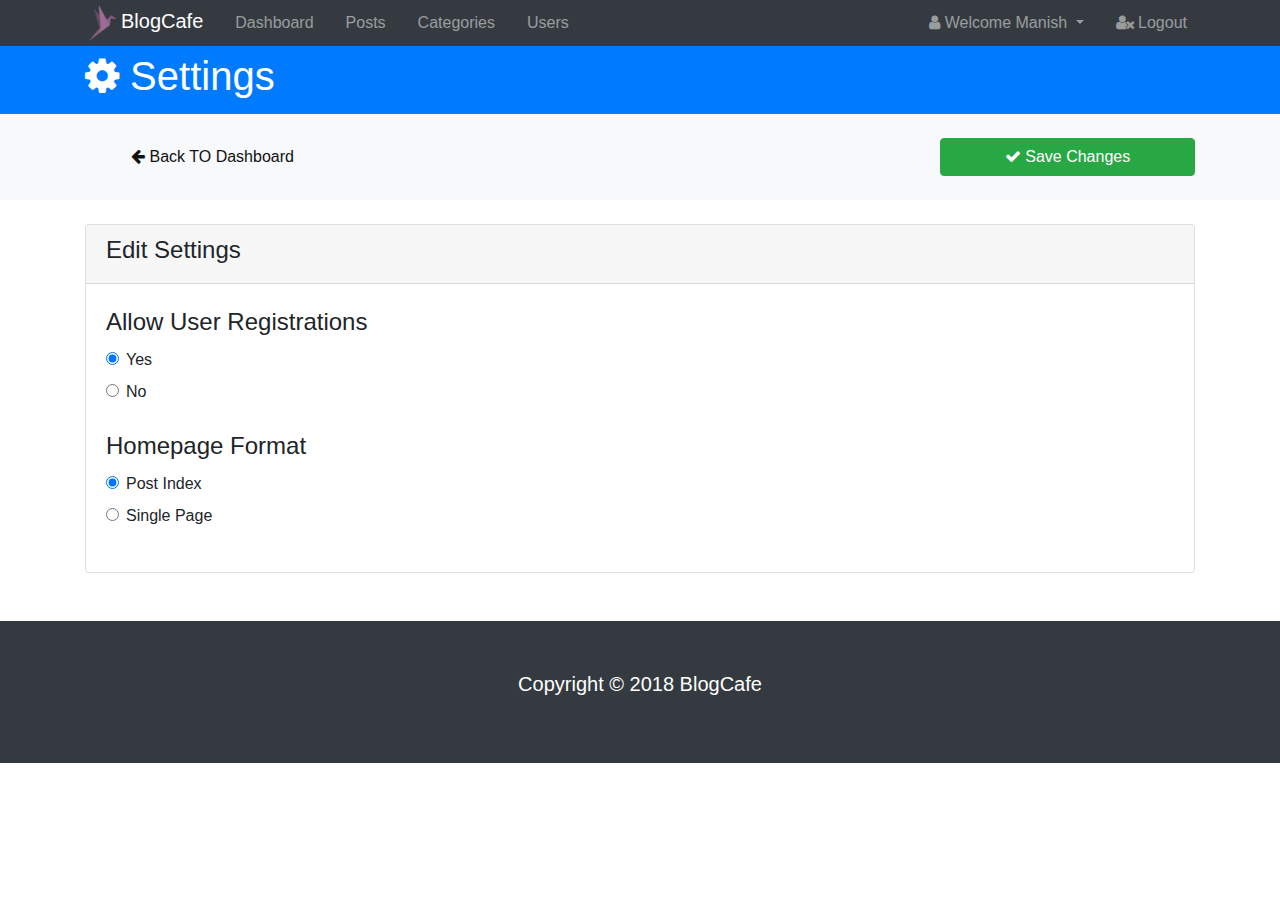
<file: src/settings.html>
<!DOCTYPE html>
<html lang="en">

<head>
  <meta charset="UTF-8">
  <meta name="viewport" content="width=device-width, initial-scale=1.0">
  <meta http-equiv="X-UA-Compatible" content="ie=edge">
  <title>BlogCafe Admin Area</title>
  <!--############ Favicon ###########-->

  <link rel="apple-touch-icon" sizes="57x57" href="img/favicon/apple-icon-57x57.png">
  <link rel="apple-touch-icon" sizes="60x60" href="img/favicon/apple-icon-60x60.png">
  <link rel="apple-touch-icon" sizes="72x72" href="img/favicon/apple-icon-72x72.png">
  <link rel="apple-touch-icon" sizes="76x76" href="img/favicon/apple-icon-76x76.png">
  <link rel="apple-touch-icon" sizes="114x114" href="img/favicon/apple-icon-114x114.png">
  <link rel="apple-touch-icon" sizes="120x120" href="img/favicon/apple-icon-120x120.png">
  <link rel="apple-touch-icon" sizes="144x144" href="img/favicon/apple-icon-144x144.png">
  <link rel="apple-touch-icon" sizes="152x152" href="img/favicon/apple-icon-152x152.png">
  <link rel="apple-touch-icon" sizes="180x180" href="img/favicon/apple-icon-180x180.png">
  <link rel="icon" type="image/png" sizes="192x192" href="img/favicon/android-icon-192x192.png">
  <link rel="icon" type="image/png" sizes="32x32" href="img/favicon/favicon-32x32.png">
  <link rel="icon" type="image/png" sizes="96x96" href="img/favicon/favicon-96x96.png">
  <link rel="icon" type="image/png" sizes="16x16" href="img/favicon/favicon-16x16.png">
  <link rel="manifest" href="img/favicon/manifest.json">
  <meta name="msapplication-TileColor" content="#ffffff">
  <meta name="msapplication-TileImage" content="img/favicon/ms-icon-144x144.png">
  <meta name="theme-color" content="#ffffff">


  <link rel="stylesheet" href="css/font-awesome.min.css">
  <link rel="stylesheet" href="css/bootstrap.css">
  <link rel="stylesheet" href="css/style.css">
</head>

<body>

  <!--######################## NAVBAR #################-->

  <nav class="navbar navbar-expand-md navbar-dark bg-dark p-0">
    <div class="container">
      <a href="index.html" class="navbar-brand"><img src="img/favicon/android-icon-36x36.png" alt="logo">BlogCafe</a>
      <button class="navbar-toggler" data-toggle="collapse" data-target="#navbarNav">
        <span class="navbar-toggler-icon"></span>
      </button>
      <div class="collapse navbar-collapse" id="navbarNav">
        <ul class="navbar-nav">
          <li class="nav-item px-2">
            <a href="index.html" class="nav-link">Dashboard</a>
          </li>
          <li class="nav-item px-2">
            <a href="posts.html" class="nav-link">Posts</a>
          </li>
          <li class="nav-item px-2">
            <a href="categories.html" class="nav-link">Categories</a>
          </li>
          <li class="nav-item px-2">
            <a href="users.html" class="nav-link">Users</a>
          </li>
        </ul>
        <ul class="navbar-nav ml-auto">
          <li class="nav-item dropdown mr-3">
            <a href="#" class="nav-link dropdown-toggle" data-toggle="dropdown">
              <i class="fa fa-user"></i> Welcome Manish
            </a>
            <div class="dropdown-menu">
              <a href="profile.html" class="dropdown-item">
                <i class="fa fa-user-circle"></i> Profile
              </a>
              <a href="settings.html" class="dropdown-item">
                <i class="fa fa-gear"></i> Settings
              </a>
            </div>
          </li>
          <li class="nav-item">
            <a href="login.html" class="nav-link">
              <i class="fa fa-user-times"></i> Logout
            </a>
          </li>
        </ul>
      </div>
    </div>
  </nav>

  <!--######################## HEADER #################-->

  <header id="main-header" class="py-2 bg-primary text-white">
    <div class="container">
      <div class="row">
        <div class="col-md-6">
          <h1><i class="fa fa-gear"></i> Settings</h1>
        </div>
      </div>
    </div>
  </header>

  <!--###################### ACTIONS ##################-->

  <section id="action" class="py-4 mb-4 bg-light">
    <div class="container">
      <div class="row">
        <div class="col-md-3 mr-auto">
          <a href="index.html" class="btn btn-light btn-block">
            <i class="fa fa-arrow-left"></i> Back TO Dashboard
          </a>
        </div>
        <div class="col-md-3">
          <a href="index.html" class="btn btn-success btn-block">
            <i class="fa fa-check"></i> Save Changes
          </a>
        </div>
      </div>
    </div>
  </section>

  <!--################# SETTINGS #####################-->
  <section id="settings">
    <div class="container">
      <div class="row">
        <div class="col">
          <div class="card">
            <div class="card-header">
              <h4>Edit Settings</h4>
            </div>
            <div class="card-body">
              <form action="">
                <fieldset class="form-group">
                  <legend>Allow User Registrations</legend>
                  <div class="form-check">
                    <label class="form-check-label">
                      <input type="radio" class="form-check-input" value="yes" name="ur" checked> Yes
                    </label>
                  </div>
                  <div class="form-check">
                    <label class="form-check-label">
                      <input type="radio" class="form-check-input" value="no" name="ur"> No
                    </label>
                  </div>
                </fieldset>
                <fieldset class="form-group">
                  <legend>Homepage Format</legend>
                  <div class="form-check">
                    <label class="form-check-label">
                      <input type="radio" class="form-check-input" value="posts" name="homepage_format" checked> Post Index
                    </label>
                  </div>
                  <div class="form-check">
                    <label class="form-check-label">
                      <input type="radio" class="form-check-input" value="page" name="homepage_format"> Single Page
                    </label>
                  </div>
                </fieldset>
              </form>
            </div>
          </div>
        </div>
      </div>
    </div>
  </section>

  <!--################ Footer #################-->
  <footer id="main-footer" class="bg-dark text-white mt-5 p-5">
    <div class="container">
      <div class="row">
        <div class="col">
          <p class="lead text-center">Copyright &copy; 2018 BlogCafe</p>
        </div>
      </div>
    </div>
  </footer>



  <script src="js/jquery.min.js"></script>
  <script src="js/popper.min.js"></script>
  <script src="js/bootstrap.min.js"></script>
  <script src="https://cdn.ckeditor.com/4.8.0/standard/ckeditor.js"></script>
  <script>
    CKEDITOR.replace('editor1');
  </script>
</body>

</html>
</file>
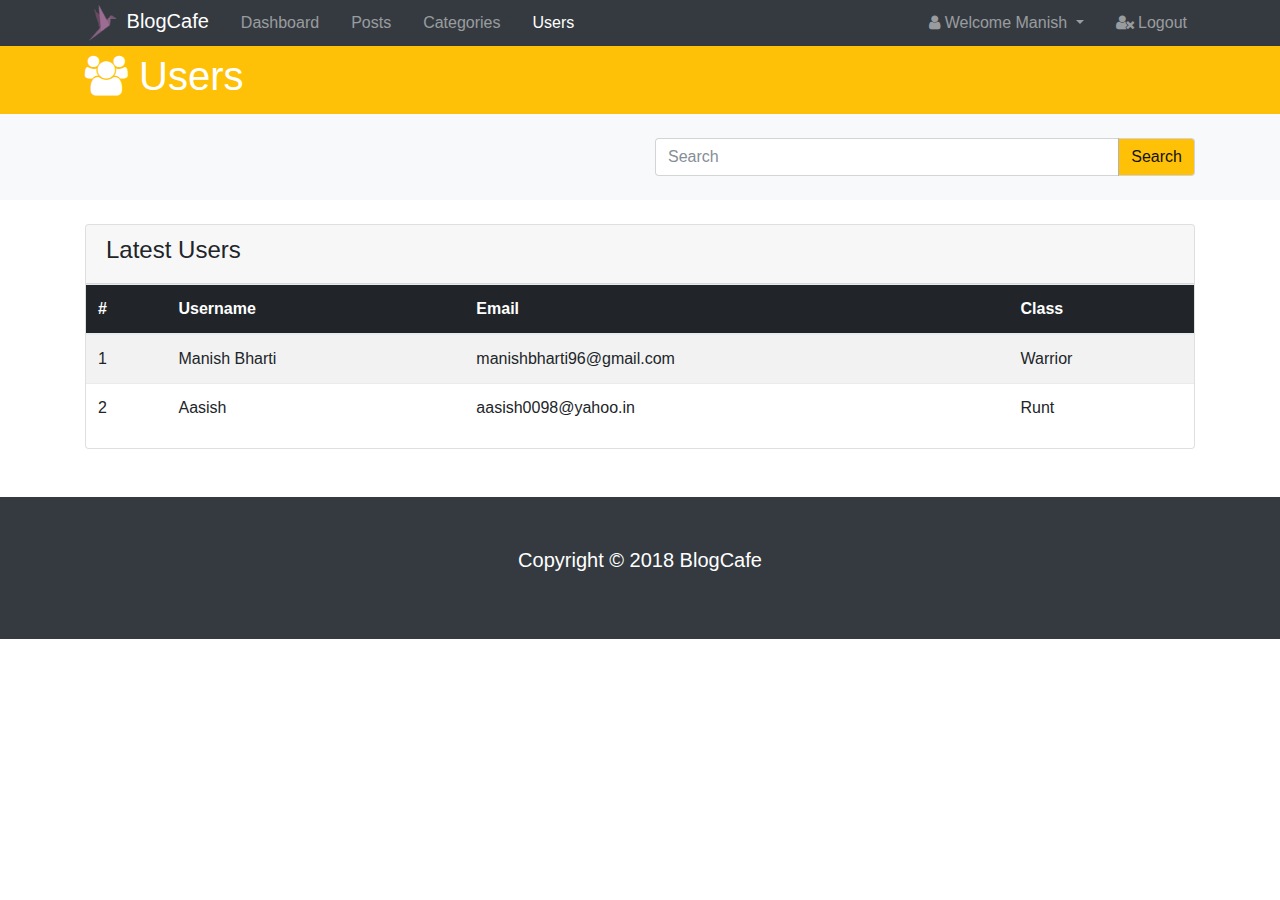
<file: src/users.html>
<!DOCTYPE html>
<html lang="en">

<head>
  <meta charset="UTF-8">
  <meta name="viewport" content="width=device-width, initial-scale=1.0">
  <meta http-equiv="X-UA-Compatible" content="ie=edge">
  <title>BlogCafe Admin Area</title>

  <link rel="apple-touch-icon" sizes="57x57" href="img/favicon/apple-icon-57x57.png">
  <link rel="apple-touch-icon" sizes="60x60" href="img/favicon/apple-icon-60x60.png">
  <link rel="apple-touch-icon" sizes="72x72" href="img/favicon/apple-icon-72x72.png">
  <link rel="apple-touch-icon" sizes="76x76" href="img/favicon/apple-icon-76x76.png">
  <link rel="apple-touch-icon" sizes="114x114" href="img/favicon/apple-icon-114x114.png">
  <link rel="apple-touch-icon" sizes="120x120" href="img/favicon/apple-icon-120x120.png">
  <link rel="apple-touch-icon" sizes="144x144" href="img/favicon/apple-icon-144x144.png">
  <link rel="apple-touch-icon" sizes="152x152" href="img/favicon/apple-icon-152x152.png">
  <link rel="apple-touch-icon" sizes="180x180" href="img/favicon/apple-icon-180x180.png">
  <link rel="icon" type="image/png" sizes="192x192" href="img/favicon/android-icon-192x192.png">
  <link rel="icon" type="image/png" sizes="32x32" href="img/favicon/favicon-32x32.png">
  <link rel="icon" type="image/png" sizes="96x96" href="img/favicon/favicon-96x96.png">
  <link rel="icon" type="image/png" sizes="16x16" href="img/favicon/favicon-16x16.png">
  <link rel="manifest" href="img/favicon/manifest.json">
  <meta name="msapplication-TileColor" content="#ffffff">
  <meta name="msapplication-TileImage" content="img/favicon/ms-icon-144x144.png">
  <meta name="theme-color" content="#ffffff">

  <link rel="stylesheet" href="css/font-awesome.min.css">
  <link rel="stylesheet" href="css/bootstrap.css">
  <link rel="stylesheet" href="css/style.css">
</head>

<body>

  <!--######################## NAVBAR #################-->

  <nav class="navbar navbar-expand-md navbar-dark bg-dark p-0">
    <div class="container">
      <a href="index.html" class="navbar-brand"><img src="img/favicon/android-icon-36x36.png" alt="logo"> BlogCafe</a>
      <button class="navbar-toggler" data-toggle="collapse" data-target="#navbarNav">
        <span class="navbar-toggler-icon"></span>
      </button>
      <div class="collapse navbar-collapse" id="navbarNav">
        <ul class="navbar-nav">
          <li class="nav-item px-2">
            <a href="index.html" class="nav-link">Dashboard</a>
          </li>
          <li class="nav-item px-2">
            <a href="posts.html" class="nav-link">Posts</a>
          </li>
          <li class="nav-item px-2">
            <a href="categories.html" class="nav-link">Categories</a>
          </li>
          <li class="nav-item px-2">
            <a href="users.html" class="nav-link active">Users</a>
          </li>
        </ul>
        <ul class="navbar-nav ml-auto">
          <li class="nav-item dropdown mr-3">
            <a href="#" class="nav-link dropdown-toggle" data-toggle="dropdown">
              <i class="fa fa-user"></i> Welcome Manish
            </a>
            <div class="dropdown-menu">
              <a href="profile.html" class="dropdown-item">
                <i class="fa fa-user-circle"></i> Profile
              </a>
              <a href="settings.html" class="dropdown-item">
                <i class="fa fa-gear"></i> Settings
              </a>
            </div>
          </li>
          <li class="nav-item">
            <a href="login.html" class="nav-link">
              <i class="fa fa-user-times"></i> Logout
            </a>
          </li>
        </ul>
      </div>
    </div>
  </nav>

  <!--######################## HEADER #################-->

  <header id="main-header" class="py-2 bg-warning text-white">
    <div class="container">
      <div class="row">
        <div class="col-md-6">
          <h1><i class="fa fa-users"></i> Users</h1>
        </div>
      </div>
    </div>
  </header>

  <!--###################### ACTIONS ##################-->

  <section id="action" class="py-4 mb-4 bg-light">
    <div class="container">
      <div class="row">
        <div class="col-md-6 ml-auto">
          <div class="input-group">
            <input type="text" class="form-control" placeholder="Search">
            <span class="input-group-btn">
              <button class="btn btn-warning">Search</button>
            </span>
          </div>
        </div>
      </div>
    </div>
  </section>

  <!--################# USERS #####################-->
  <section id="users">
    <div class="container">
      <div class="row">
        <div class="col">
          <div class="card">
            <div class="card-header">
              <h4>Latest Users</h4>
            </div>
            <table class="table table-striped">
              <thead class="thead-inverse">
                <tr>
                  <th>#</th>
                  <th>Username</th>
                  <th>Email</th>
                  <th>Class</th>
                </tr>
              </thead>
              <tbody>
                <tr>
                  <td scope="row">1</td>
                  <td>Manish Bharti</td>
                  <td>manishbharti96@gmail.com</td>
                  <td>Warrior</td>
                </tr>
                <tr>
                  <td scope="row">2</td>
                  <td>Aasish</td>
                  <td>aasish0098@yahoo.in</td>
                  <td>Runt</td>
                </tr>
              </tbody>
            </table>
          </div>
        </div>
      </div>
    </div>
  </section>

  <!--################ Footer #################-->
  <footer id="main-footer" class="bg-dark text-white mt-5 p-5 mb-0">
    <div class="container">
      <div class="row">
        <div class="col">
          <p class="lead text-center">Copyright &copy; 2018 BlogCafe</p>
        </div>
      </div>
    </div>
  </footer>


  <script src="js/jquery.min.js"></script>
  <script src="js/popper.min.js"></script>
  <script src="js/bootstrap.min.js"></script>
</body>

</html>
</file>
<file: src/css/style.css>
.btn-file {
  position: relative;
  overflow: hidden; }

.btn-file input[type=file] {
  position: absolute;
  top: 0;
  right: 0;
  min-width: 100%;
  min-height: 100%;
  font-size: 100px;
  text-align: right;
  filter: alpha(opacity=0);
  opacity: 0;
  outline: none;
  cursor: inherit;
  display: block; }
</file>
